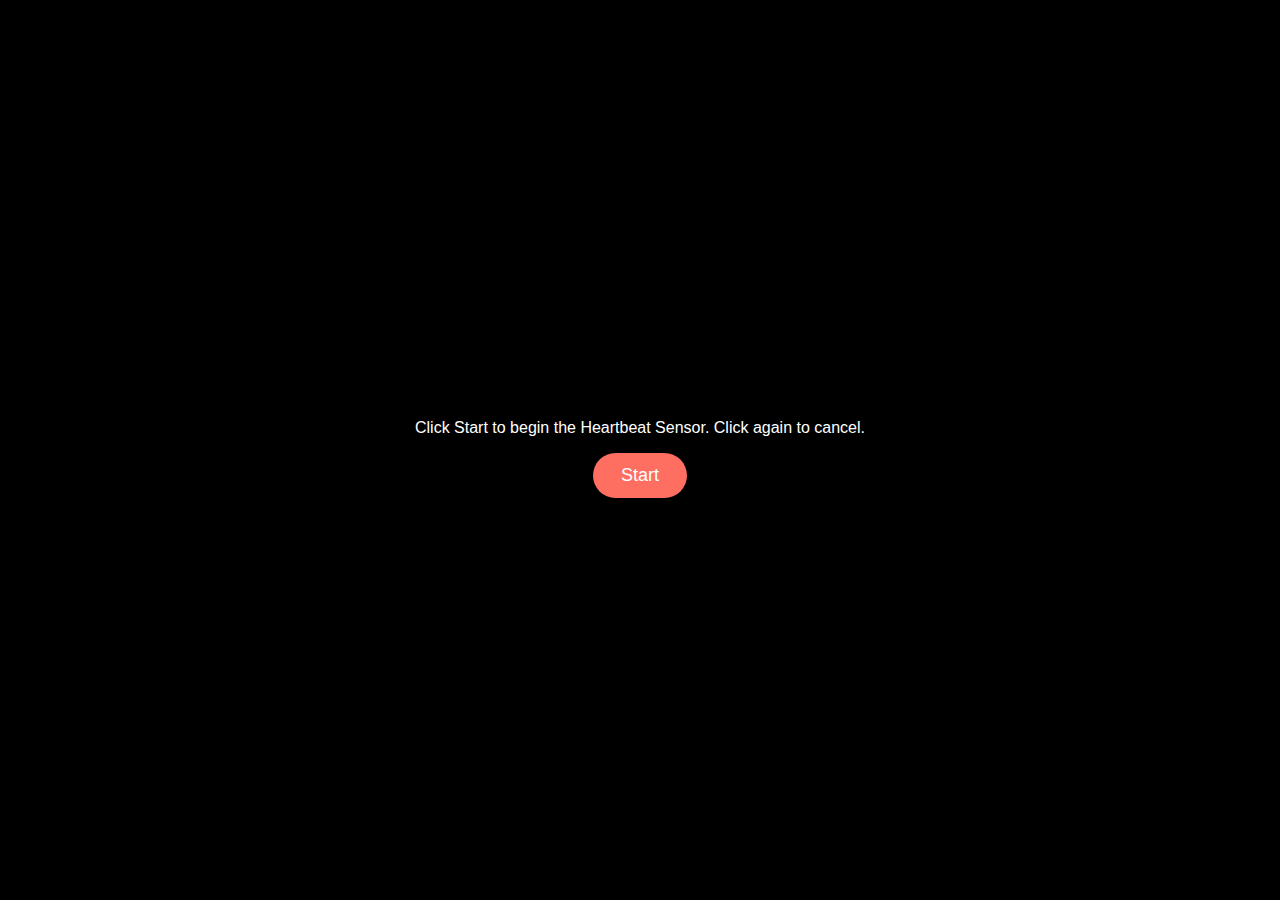
<file: index.html>
<!DOCTYPE html>
<html lang="zh-CN">
<head>
    <meta charset="UTF-8">
    <meta name="viewport" content="width=device-width, initial-scale=1.0">
    <meta name="msvalidate.01" content="38D4C483748B733261D9001A27954A70" />
    <title>心跳检测仪</title>
    <link rel="stylesheet" href="style.css">
    <link rel="stylesheet" href="https://necolas.github.io/normalize.css/8.0.1/normalize.css">
</head>
<body>
    <div class="container" id="contentContainer">
        <p id="description">点击开始后启动心跳检测仪，再次点击即可取消</p>
        <button id="startButton">开始</button>
    </div>
    <video id="videoPlayer" src="./xin.mp4" loop></video>

    <script src="lang.js"></script>
    <script src="script.js"></script>
</body>
</html>
</file>
<file: style.css>
body {
    display: flex;
    justify-content: center;
    align-items: center;
    height: 100vh;
    margin: 0;
    background-color: #000;
    font-family: Arial, sans-serif;
    overflow: hidden;
}
.container {
    text-align: center;
    color: #ffffff;
}
button {
    padding: 12px 28px;
    font-size: 18px;
    cursor: pointer;
    background-color: #ff6f61;
    color: #fff;
    border: none;
    border-radius: 25px;
    box-shadow: 0px 4px 6px rgba(0, 0, 0, 0.2);
    transition: background-color 0.3s ease;
}
button:hover {
    background-color: #e65550;
}
video {
    display: none;
    position: absolute;
    top: 50%;
    left: 50%;
    transform: translate(-50%, -50%);
    transform-origin: center center;
}
</file>
